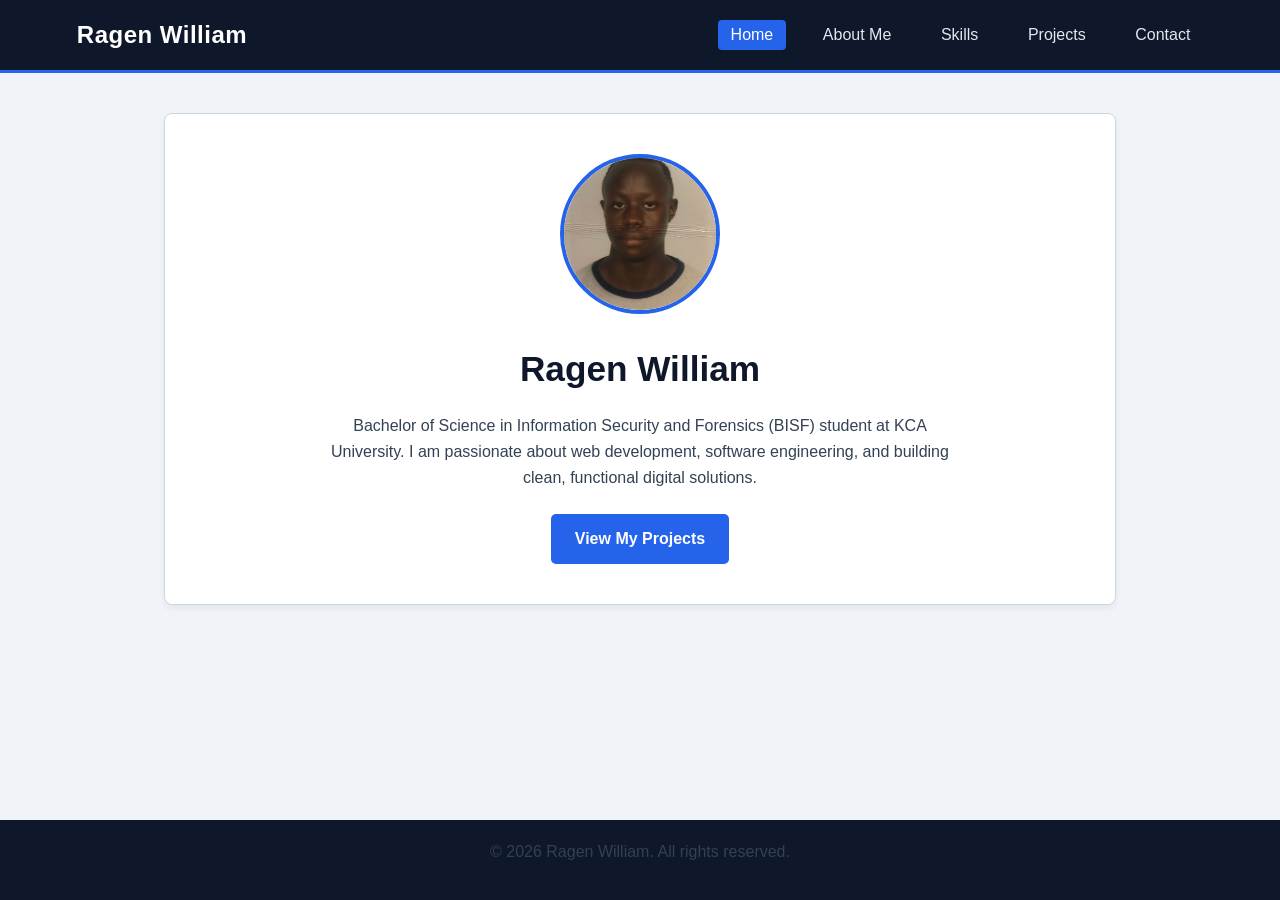
<file: index.html>
<!DOCTYPE html>
<html lang="en">
<head>
  <meta charset="UTF-8">
  <meta name="viewport" content="width=device-width, initial-scale=1.0">
  <title>Ragen William - Home</title>
  <link rel="stylesheet" href="style.css">
</head>
<body>

  <header>
    <div class="logo">Ragen William</div>
    <nav>
      <ul>
        <li><a href="index.html" class="active">Home</a></li>
        <li><a href="about.html">About Me</a></li>
        <li><a href="skills.html">Skills</a></li>
        <li><a href="projects.html">Projects</a></li>
        <li><a href="contact.html">Contact</a></li>
      </ul>
    </nav>
  </header>

  <main>
    <section id="home" class="hero">
      <div class="hero-content">
        <img src="images/IMG_7474.PNG" alt="Ragen William Profile Picture" class="profile-img">
        <h1>Ragen William</h1>
        <p>Bachelor of Science in Information Security and Forensics (BISF) student at KCA University. I am passionate about web development, software engineering, and building clean, functional digital solutions.</p>
        <a href="projects.html" class="btn">View My Projects</a>
      </div>
    </section>
  </main>

  <footer>
    <p>&copy; 2026 Ragen William. All rights reserved.</p>
  </footer>

</body>
</html>
</file>
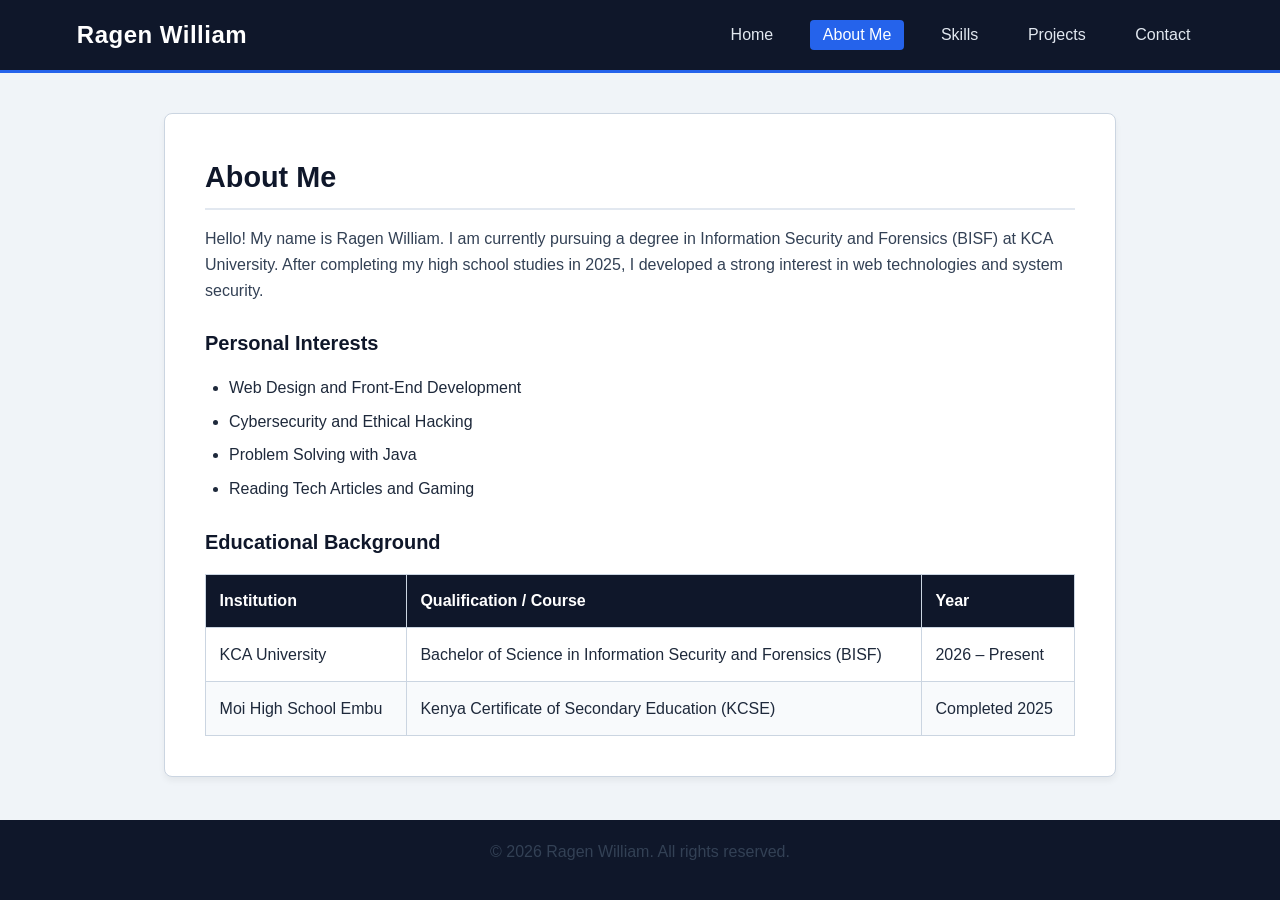
<file: about.html>
<!DOCTYPE html>
<html lang="en">
<head>
  <meta charset="UTF-8">
  <meta name="viewport" content="width=device-width, initial-scale=1.0">
  <title>Ragen William - About Me</title>
  <link rel="stylesheet" href="style.css">
</head>
<body>

  <header>
    <div class="logo">Ragen William</div>
    <nav>
      <ul>
        <li><a href="index.html">Home</a></li>
        <li><a href="about.html" class="active">About Me</a></li>
        <li><a href="skills.html">Skills</a></li>
        <li><a href="projects.html">Projects</a></li>
        <li><a href="contact.html">Contact</a></li>
      </ul>
    </nav>
  </header>

  <main>
    <section id="about" class="content-box">
      <h2>About Me</h2>
      <p>Hello! My name is Ragen William. I am currently pursuing a degree in Information Security and Forensics (BISF) at KCA University. After completing my high school studies in 2025, I developed a strong interest in web technologies and system security.</p>
      
      <h3>Personal Interests</h3>
      <ul class="interest-list">
        <li>Web Design and Front-End Development</li>
        <li>Cybersecurity and Ethical Hacking</li>
        <li>Problem Solving with Java</li>
        <li>Reading Tech Articles and Gaming</li>
      </ul>

      <h3>Educational Background</h3>
      <table class="edu-table">
        <thead>
          <tr>
            <th>Institution</th>
            <th>Qualification / Course</th>
            <th>Year</th>
          </tr>
        </thead>
        <tbody>
          <tr>
            <td>KCA University</td>
            <td>Bachelor of Science in Information Security and Forensics (BISF)</td>
            <td>2026 – Present</td>
          </tr>
          <tr>
            <td>Moi High School Embu</td>
            <td>Kenya Certificate of Secondary Education (KCSE)</td>
            <td>Completed 2025</td>
          </tr>
        </tbody>
      </table>
    </section>
  </main>

  <footer>
    <p>&copy; 2026 Ragen William. All rights reserved.</p>
  </footer>

</body>
</html>
</file>
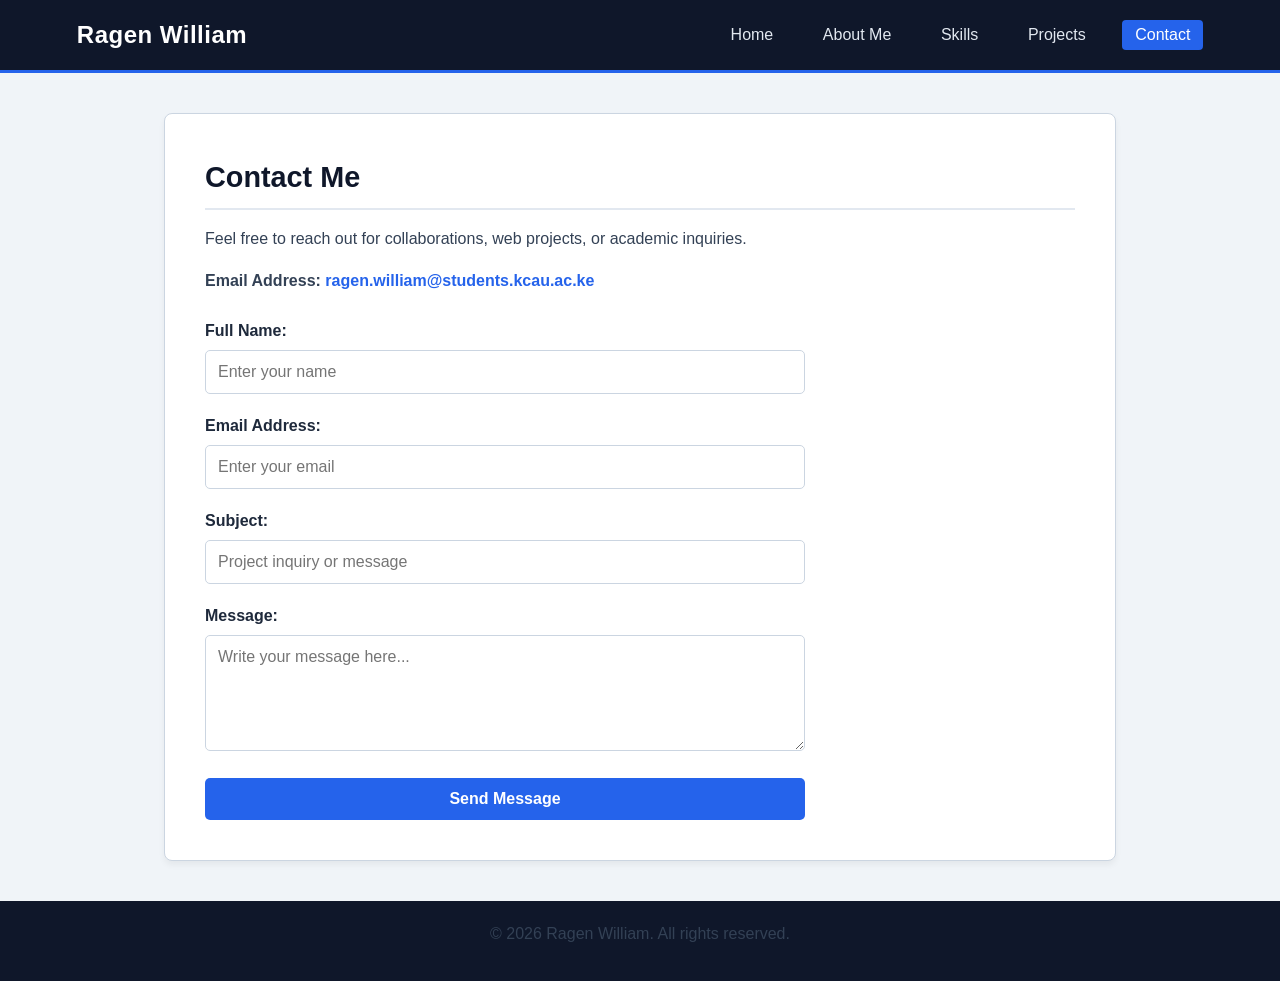
<file: contact.html>
<!DOCTYPE html>
<html lang="en">
<head>
  <meta charset="UTF-8">
  <meta name="viewport" content="width=device-width, initial-scale=1.0">
  <title>Ragen William - Contact</title>
  <link rel="stylesheet" href="style.css">
</head>
<body>

  <header>
    <div class="logo">Ragen William</div>
    <nav>
      <ul>
        <li><a href="index.html">Home</a></li>
        <li><a href="about.html">About Me</a></li>
        <li><a href="skills.html">Skills</a></li>
        <li><a href="projects.html">Projects</a></li>
        <li><a href="contact.html" class="active">Contact</a></li>
      </ul>
    </nav>
  </header>

  <main>
    <section id="contact" class="content-box">
      <h2>Contact Me</h2>
      <p>Feel free to reach out for collaborations, web projects, or academic inquiries.</p>
      <p><strong>Email Address:</strong> <a href="mailto:ragen.william@students.kcau.ac.ke" class="email-link">ragen.william@students.kcau.ac.ke</a></p>

      <form action="#" method="POST" class="contact-form">
        <div class="form-group">
          <label for="fullname">Full Name:</label>
          <input type="text" id="fullname" name="fullname" placeholder="Enter your name" required>
        </div>

        <div class="form-group">
          <label for="email">Email Address:</label>
          <input type="email" id="email" name="email" placeholder="Enter your email" required>
        </div>

        <div class="form-group">
          <label for="subject">Subject:</label>
          <input type="text" id="subject" name="subject" placeholder="Project inquiry or message">
        </div>

        <div class="form-group">
          <label for="message">Message:</label>
          <textarea id="message" name="message" rows="5" placeholder="Write your message here..." required></textarea>
        </div>

        <button type="submit" class="btn">Send Message</button>
      </form>
    </section>
  </main>

  <footer>
    <p>&copy; 2026 Ragen William. All rights reserved.</p>
  </footer>

</body>
</html>
</file>
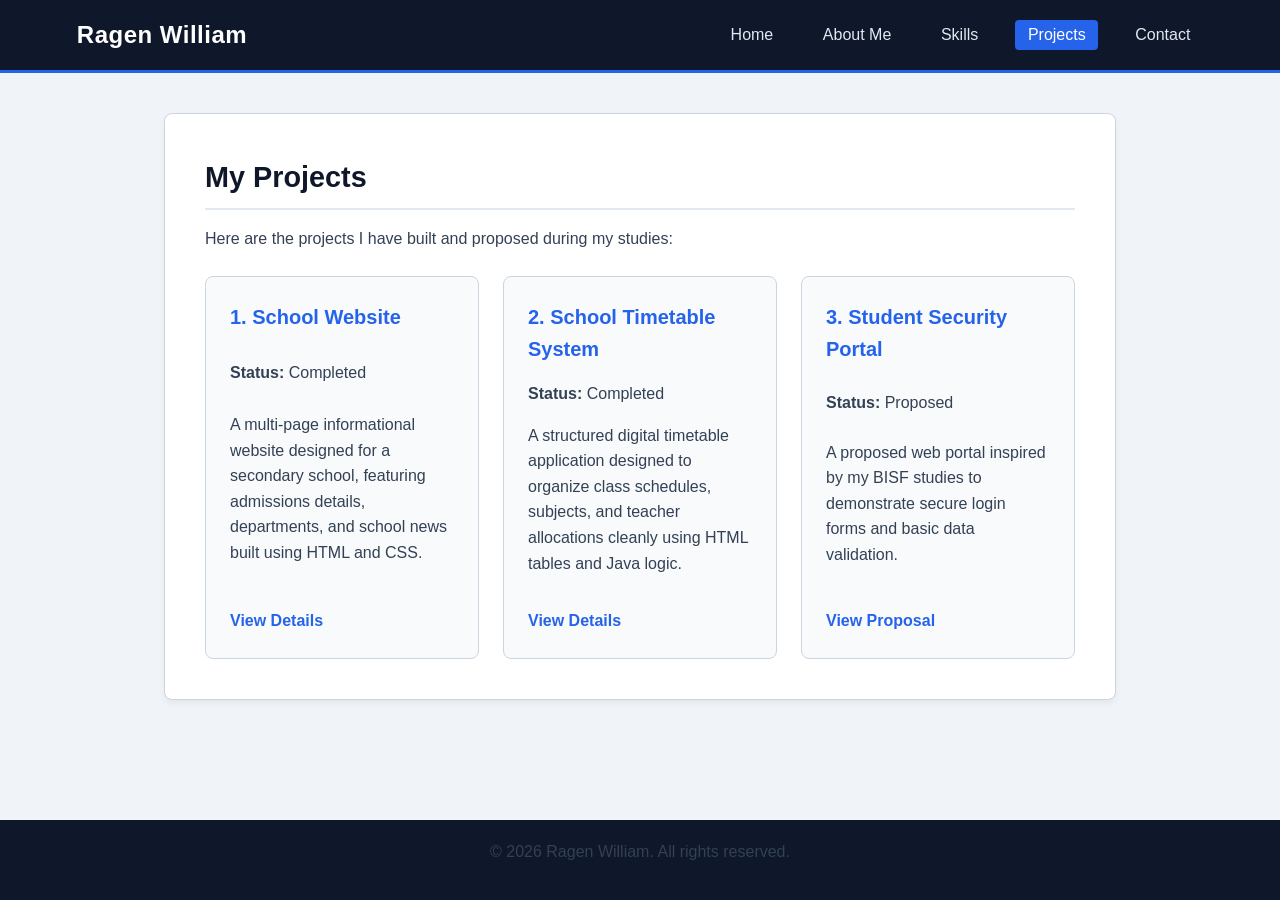
<file: projects.html>
<!DOCTYPE html>
<html lang="en">
<head>
  <meta charset="UTF-8">
  <meta name="viewport" content="width=device-width, initial-scale=1.0">
  <title>Ragen William - Projects</title>
  <link rel="stylesheet" href="style.css">
</head>
<body>

  <header>
    <div class="logo">Ragen William</div>
    <nav>
      <ul>
        <li><a href="index.html">Home</a></li>
        <li><a href="about.html">About Me</a></li>
        <li><a href="skills.html">Skills</a></li>
        <li><a href="projects.html" class="active">Projects</a></li>
        <li><a href="contact.html">Contact</a></li>
      </ul>
    </nav>
  </header>

  <main>
    <section id="projects" class="content-box">
      <h2>My Projects</h2>
      <p>Here are the projects I have built and proposed during my studies:</p>

      <div class="project-grid">
        <div class="project-card">
          <h3>1. School Website</h3>
          <p><strong>Status:</strong> Completed</p>
          <p>A multi-page informational website designed for a secondary school, featuring admissions details, departments, and school news built using HTML and CSS.</p>
          <a href="#" class="project-link">View Details</a>
        </div>

        <div class="project-card">
          <h3>2. School Timetable System</h3>
          <p><strong>Status:</strong> Completed</p>
          <p>A structured digital timetable application designed to organize class schedules, subjects, and teacher allocations cleanly using HTML tables and Java logic.</p>
          <a href="#" class="project-link">View Details</a>
        </div>

        <div class="project-card">
          <h3>3. Student Security Portal</h3>
          <p><strong>Status:</strong> Proposed</p>
          <p>A proposed web portal inspired by my BISF studies to demonstrate secure login forms and basic data validation.</p>
          <a href="#" class="project-link">View Proposal</a>
        </div>
      </div>
    </section>
  </main>

  <footer>
    <p>&copy; 2026 Ragen William. All rights reserved.</p>
  </footer>

</body>
</html>
</file>
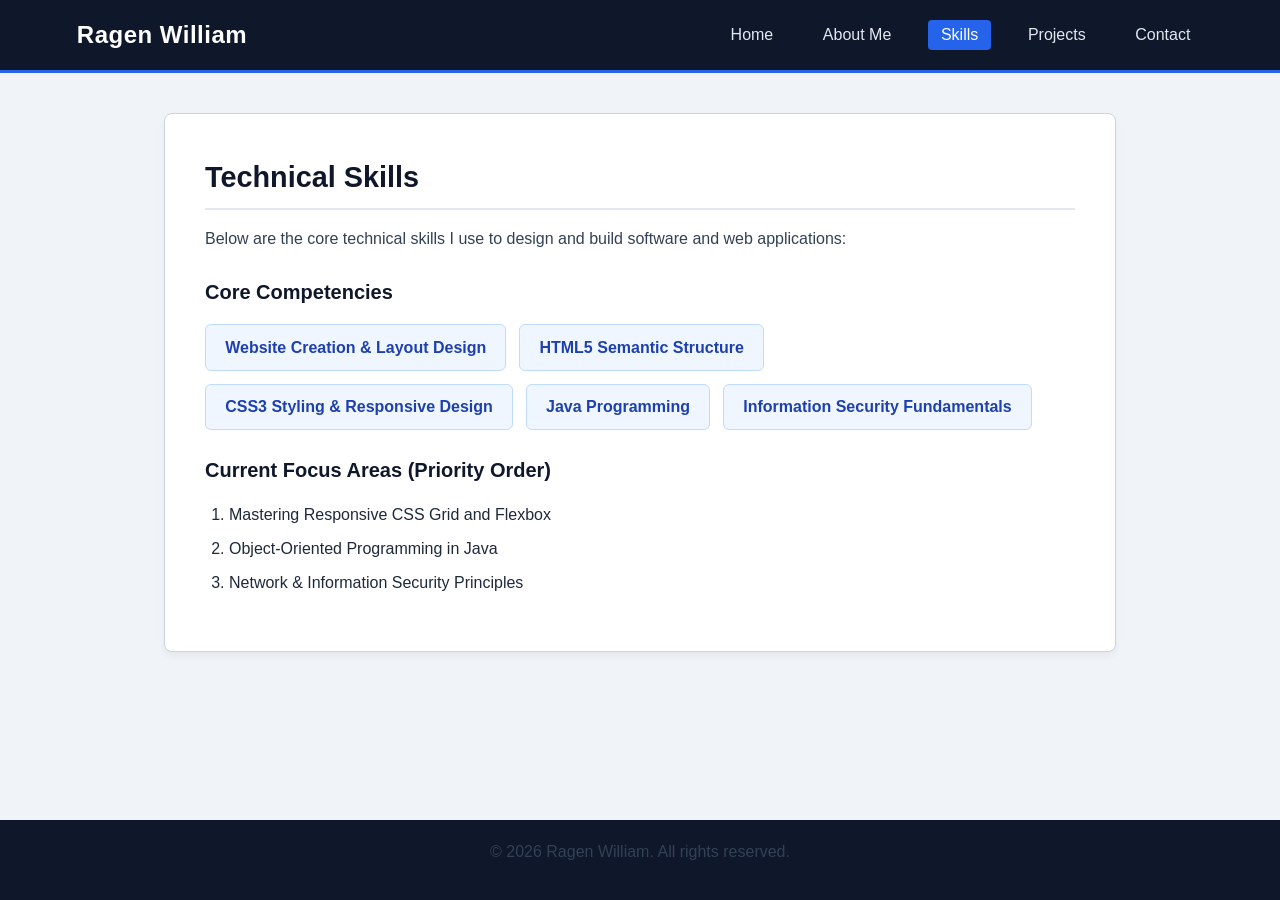
<file: skills.html>
<!DOCTYPE html>
<html lang="en">
<head>
  <meta charset="UTF-8">
  <meta name="viewport" content="width=device-width, initial-scale=1.0">
  <title>Ragen William - Skills</title>
  <link rel="stylesheet" href="style.css">
</head>
<body>

  <header>
    <div class="logo">Ragen William</div>
    <nav>
      <ul>
        <li><a href="index.html">Home</a></li>
        <li><a href="about.html">About Me</a></li>
        <li><a href="skills.html" class="active">Skills</a></li>
        <li><a href="projects.html">Projects</a></li>
        <li><a href="contact.html">Contact</a></li>
      </ul>
    </nav>
  </header>

  <main>
    <section id="skills" class="content-box">
      <h2>Technical Skills</h2>
      <p>Below are the core technical skills I use to design and build software and web applications:</p>
      
      <!-- Unordered List of Skills -->
      <h3>Core Competencies</h3>
      <ul class="skills-list">
        <li>Website Creation & Layout Design</li>
        <li>HTML5 Semantic Structure</li>
        <li>CSS3 Styling & Responsive Design</li>
        <li>Java Programming</li>
        <li>Information Security Fundamentals</li>
      </ul>

      <!-- Ordered List for Learning Roadmap -->
      <h3>Current Focus Areas (Priority Order)</h3>
      <ol class="ordered-list">
        <li>Mastering Responsive CSS Grid and Flexbox</li>
        <li>Object-Oriented Programming in Java</li>
        <li>Network & Information Security Principles</li>
      </ol>
    </section>
  </main>

  <footer>
    <p>&copy; 2026 Ragen William. All rights reserved.</p>
  </footer>

</body>
</html>
</file>
<file: style.css>
/* Global Reset & Typography */
* {
  margin: 0;
  padding: 0;
  box-sizing: border-box;
}

body {
  font-family: 'Segoe UI', Tahoma, Geneva, Verdana, sans-serif;
  background-color: #f0f4f8;
  color: #1e293b;
  line-height: 1.6;
  display: flex;
  flex-direction: column;
  min-height: 100vh;
}

/* Header & Navigation Bar */
header {
  background-color: #0f172a;
  color: #ffffff;
  display: flex;
  justify-content: space-between;
  align-items: center;
  padding: 1rem 6%;
  border-bottom: 3px solid #2563eb;
}

.logo {
  font-size: 1.5rem;
  font-weight: bold;
  letter-spacing: 0.5px;
}

nav ul {
  list-style: none;
  display: flex;
  gap: 1.5rem;
}

nav ul li a {
  color: #e2e8f0;
  text-decoration: none;
  font-weight: 500;
  padding: 0.4rem 0.8rem;
  border-radius: 4px;
  transition: background-color 0.3s ease, color 0.3s ease;
}

nav ul li a:hover,
nav ul li a.active {
  background-color: #2563eb;
  color: #ffffff;
}

/* Main Content Container */
main {
  flex: 1;
  width: 100%;
  max-width: 1000px;
  margin: 2.5rem auto;
  padding: 0 1.5rem;
}

.content-box,
.hero {
  background-color: #ffffff;
  padding: 2.5rem;
  border-radius: 8px;
  border: 1px solid #cbd5e1;
  box-shadow: 0 4px 6px rgba(0, 0, 0, 0.05);
}

/* Headings & Paragraphs */
h1, h2, h3 {
  color: #0f172a;
  margin-bottom: 1rem;
}

h1 {
  font-size: 2.2rem;
}

h2 {
  font-size: 1.8rem;
  border-bottom: 2px solid #e2e8f0;
  padding-bottom: 0.5rem;
}

h3 {
  font-size: 1.25rem;
  margin-top: 1.5rem;
}

p {
  margin-bottom: 1rem;
  color: #334155;
}

/* Home Section Styling */
.hero-content {
  text-align: center;
  max-width: 650px;
  margin: 0 auto;
}

.profile-img {
  width: 160px;
  height: 160px;
  border-radius: 50%;
  object-fit: cover;
  border: 4px solid #2563eb;
  margin-bottom: 1.2rem;
}

/* Buttons */
.btn {
  display: inline-block;
  background-color: #2563eb;
  color: #ffffff;
  text-decoration: none;
  padding: 0.75rem 1.5rem;
  border: none;
  border-radius: 5px;
  font-size: 1rem;
  font-weight: 600;
  cursor: pointer;
  margin-top: 0.5rem;
  transition: background-color 0.3s ease, transform 0.2s ease;
}

.btn:hover {
  background-color: #1d4ed8;
  transform: translateY(-2px);
}

/* Tables (About Me Page) */
.edu-table {
  width: 100%;
  border-collapse: collapse;
  margin-top: 1rem;
}

.edu-table th,
.edu-table td {
  border: 1px solid #cbd5e1;
  padding: 0.85rem;
  text-align: left;
}

.edu-table th {
  background-color: #0f172a;
  color: #ffffff;
}

.edu-table tr:nth-child(even) {
  background-color: #f8fafc;
}

/* Lists (About & Skills Pages) */
.interest-list,
.ordered-list {
  margin-left: 1.5rem;
  margin-bottom: 1rem;
}

.interest-list li,
.ordered-list li {
  margin-bottom: 0.5rem;
}

.skills-list {
  list-style: none;
  display: flex;
  flex-wrap: wrap;
  gap: 0.8rem;
  margin-top: 0.5rem;
}

.skills-list li {
  background-color: #eff6ff;
  color: #1e40af;
  border: 1px solid #bfdbfe;
  padding: 0.6rem 1.2rem;
  border-radius: 6px;
  font-weight: 600;
}

/* Projects Grid (Projects Page) */
.project-grid {
  display: grid;
  grid-template-columns: repeat(auto-fit, minmax(260px, 1fr));
  gap: 1.5rem;
  margin-top: 1.5rem;
}

.project-card {
  background-color: #f8fafc;
  border: 1px solid #cbd5e1;
  border-radius: 8px;
  padding: 1.5rem;
  display: flex;
  flex-direction: column;
  justify-content: space-between;
  transition: transform 0.2s ease, box-shadow 0.2s ease;
}

.project-card:hover {
  transform: translateY(-4px);
  box-shadow: 0 6px 12px rgba(0, 0, 0, 0.08);
}

.project-card h3 {
  margin-top: 0;
  color: #2563eb;
}

.project-link {
  display: inline-block;
  margin-top: 1rem;
  color: #2563eb;
  font-weight: 600;
  text-decoration: none;
}

.project-link:hover {
  text-decoration: underline;
}

/* Contact Form (Contact Page) */
.email-link {
  color: #2563eb;
  text-decoration: none;
  font-weight: 600;
}

.email-link:hover {
  text-decoration: underline;
}

.contact-form {
  display: flex;
  flex-direction: column;
  gap: 1.2rem;
  margin-top: 1.5rem;
  max-width: 600px;
}

.form-group {
  display: flex;
  flex-direction: column;
}

.form-group label {
  font-weight: 600;
  margin-bottom: 0.4rem;
}

.form-group input,
.form-group textarea {
  padding: 0.75rem;
  border: 1px solid #cbd5e1;
  border-radius: 5px;
  font-family: inherit;
  font-size: 1rem;
}

.form-group input:focus,
.form-group textarea:focus {
  outline: none;
  border-color: #2563eb;
}

/* Footer */
footer {
  background-color: #0f172a;
  color: #cbd5e1;
  text-align: center;
  padding: 1.2rem;
  margin-top: auto;
}

/* Responsive Media Query for Mobile Devices */
@media (max-width: 768px) {
  header {
    flex-direction: column;
    gap: 1rem;
    text-align: center;
  }

  nav ul {
    flex-wrap: wrap;
    justify-content: center;
    gap: 0.6rem;
  }

  .content-box,
  .hero {
    padding: 1.5rem;
  }

  .edu-table {
    display: block;
    overflow-x: auto;
  }
}
</file>
